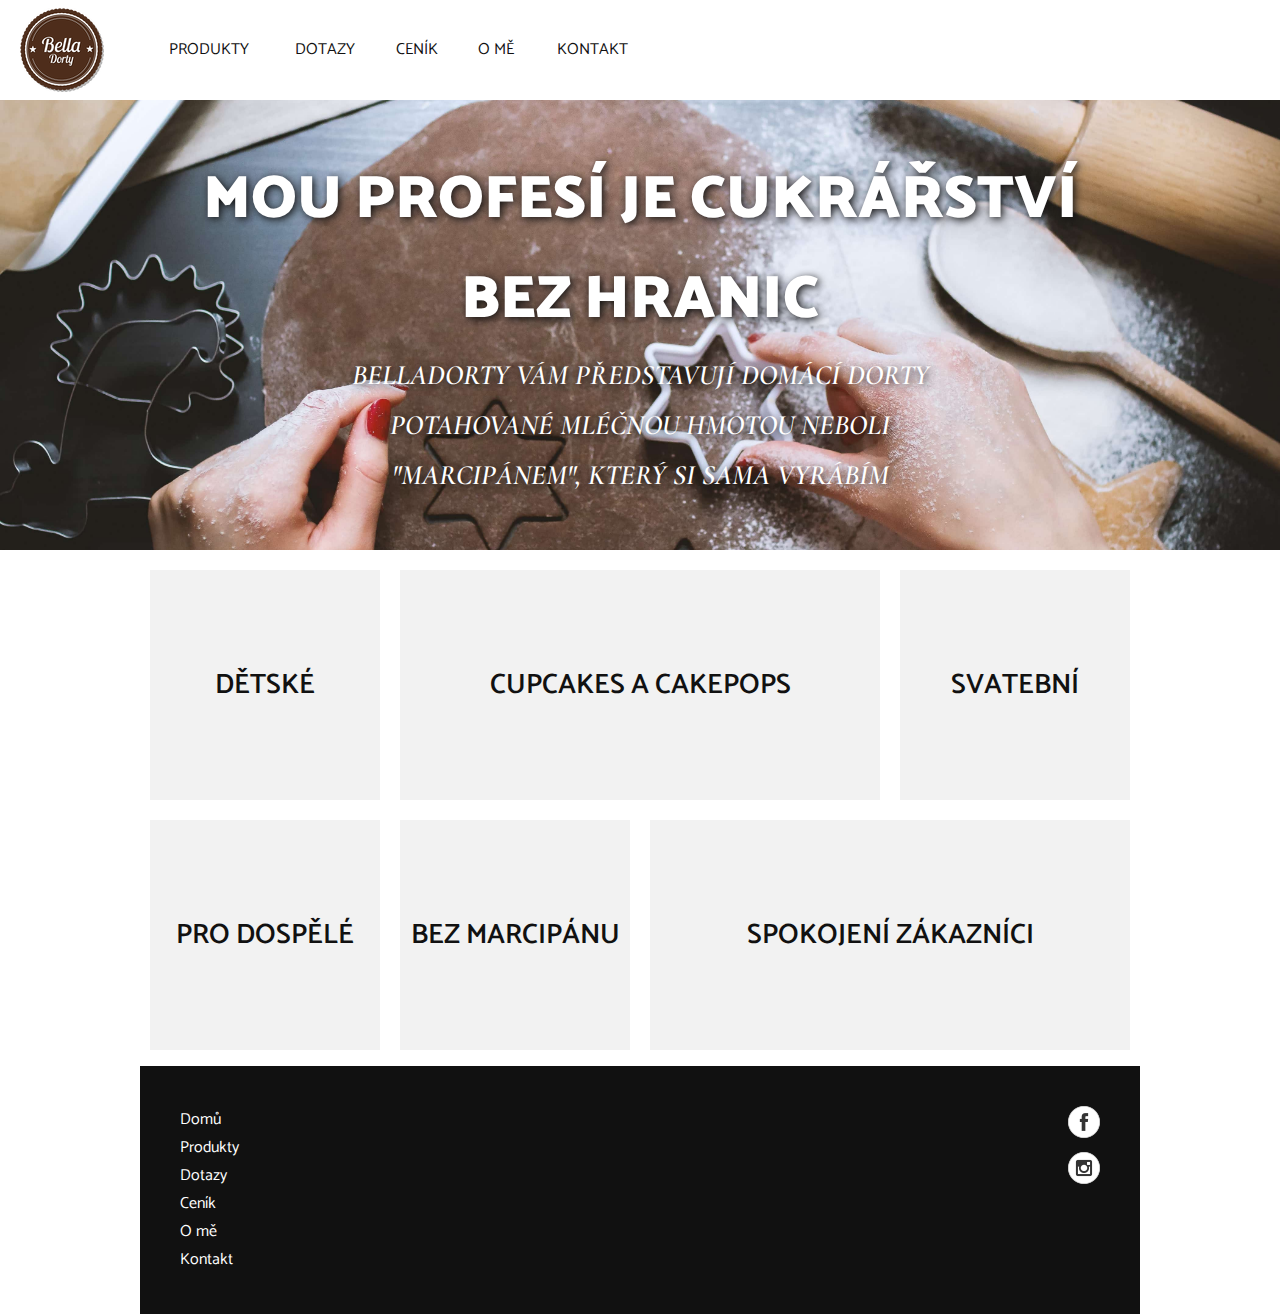
<file: code/index.html>
<!DOCTYPE html>
<html lang="cs">

<head>
  <meta charset="utf-8">
  <meta name="viewport" content="width=device-width , initial-scale=1">
  <meta http-equiv="refresh" content="0; url=html/index.html">
  <title>Bella Dorty</title>
</head>

</html>
</file>
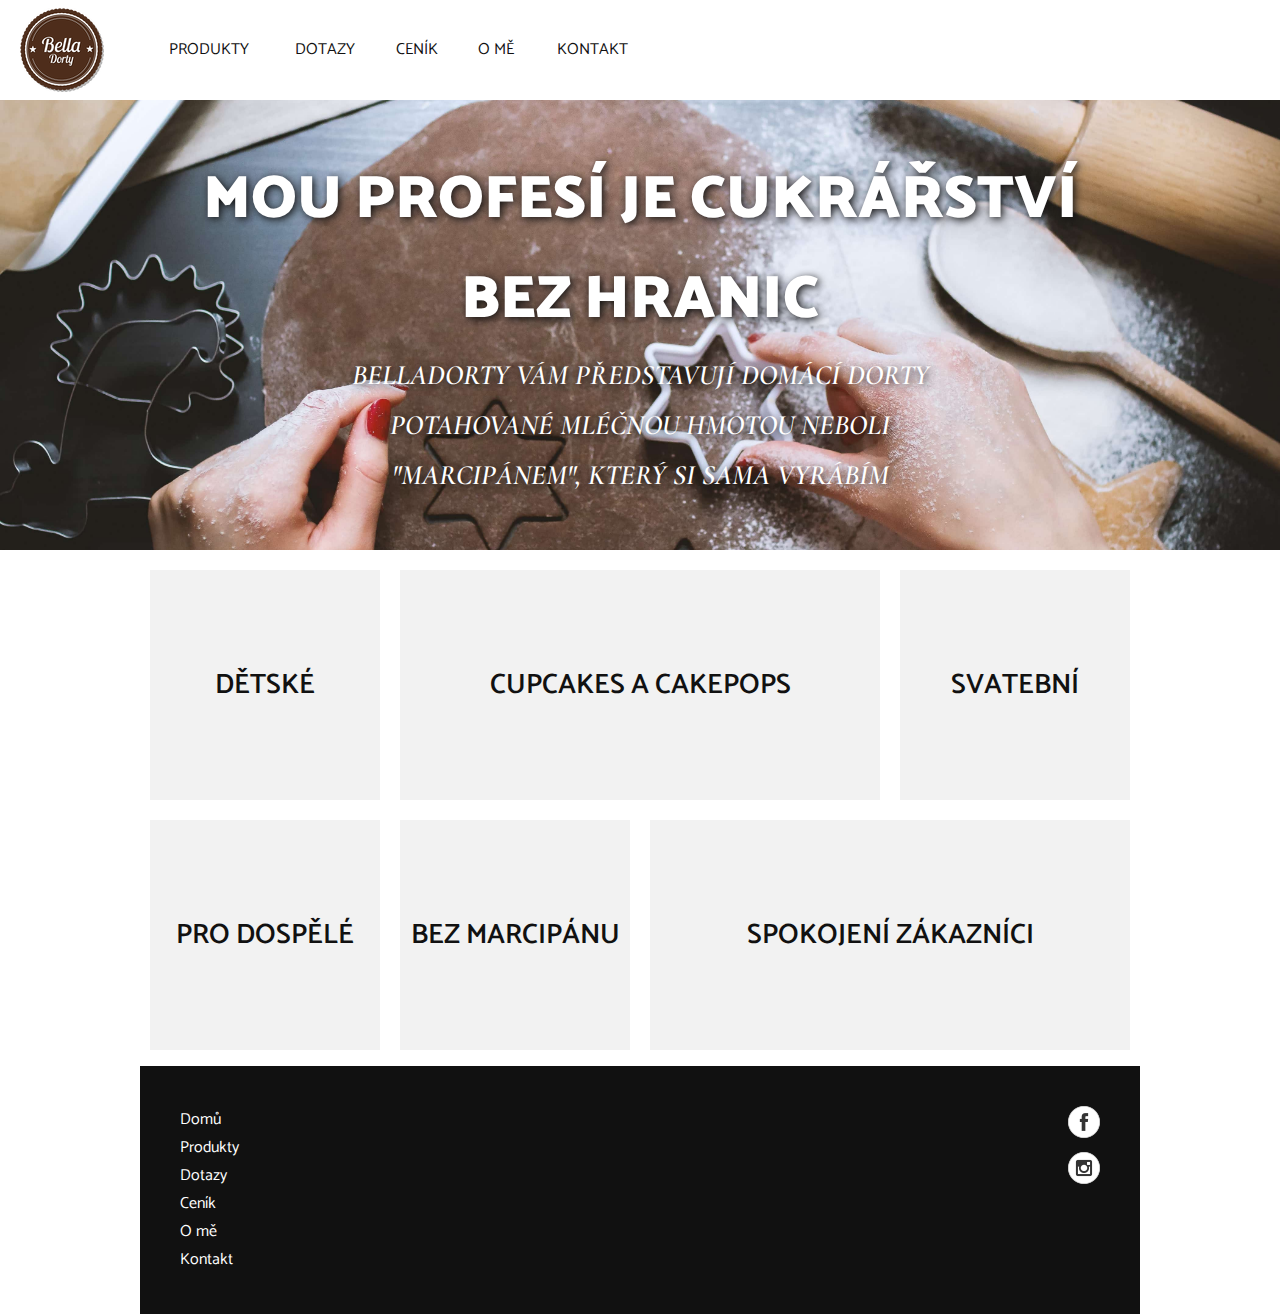
<file: code/html/index.html>
<!DOCTYPE html>
<html lang="cs">

<head>
  <meta charset="utf-8">
  <meta name="viewport" content="width=device-width, initial-scale=1">
  <script type="text/javascript" src="../js/ext-lib/jquery/jquery-3.3.1.min.js"></script>
  <script type="text/javascript" src="../js/bella-sandwich.js"></script>
  <link href="https://fonts.googleapis.com/css?family=Catamaran:100,200,300,400,500,600,700,800,900" rel="stylesheet">
  <link href="https://fonts.googleapis.com/css?family=Cormorant+Garamond:300,300i,400,400i,500,500i,600,600i,700,700i" rel="stylesheet">
  <link rel="stylesheet" type="text/css" href="../css/style.css">
  <title>Bella Dorty</title>
</head>

<body>
  <header>
    <a href="index.html" title="Bella Dorty" class="bella-brand">
      <img src="../image/brand.png" alt="Bella Dorty">
    </a>
    <nav>
      <a class="bella-nav-sandwich">
        <img src="../image/sandwich.png" alt="Bella Dorty">
      </a>
      <ul>
        <li><a href="product.html" class="bella-nav-button" data-text="Produkty">Produkty</a></li>
        <li><a href="question.html" class="bella-nav-button" data-text="Dotazy">Dotazy</a></li>
        <li><a href="#" class="bella-nav-button" data-text="Cenik">Ceník</a></li>
        <li><a href="about.html" class="bella-nav-button" data-text="O-me">O mě</a></li>
        <li><a href="contact.html" class="bella-nav-button" data-text="Kontakt">Kontakt</a></li>
      </ul>
    </nav>
  </header>
  <main>
    <section class="bella-index-banner">
      <div class="bella-banner-vertical-center">
        <h2>Mou profesí je cukrářství<br>bez hranic</h2>
        <h1>BellaDorty Vám představují domácí dorty potahované mléčnou hmotou neboli "marcipánem", který si sama vyrábím</h1>
      </div>
    </section>
    <div class="bella-wrapper">
      <section class="bella-index-links">
        <a href="#">
          <div class="bella-box-link-square">
            <h3>Dětské</h3>
          </div>
        </a>
        <a href="#">
          <div class="bella-box-link-rectangle">
            <h3>Cupcakes a Cakepops</h3>
          </div>
        </a>
        <a href="#">
          <div class="bella-box-link-square">
            <h3>Svatební</h3>
          </div>
        </a>
        <a href="#">
          <div class="bella-box-link-square">
            <h3>pro Dospělé</h3>
          </div>
        </a>
        <a href="#">
          <div class="bella-box-link-square">
            <h3>bez Marcipánu</h3>
          </div>
        </a>
        <a href="#">
          <div class="bella-box-link-rectangle">
            <h3>Spokojení Zákazníci</h3>
          </div>
        </a>
      </section>
    </div>
  </main>
  <div class="bella-wrapper">
    <footer>
      <ul class="bella-footer-links-main">
        <li><a href="index.html">Domů</a></li>
        <li><a href="product.html">Produkty</a></li>
        <li><a href="question.html">Dotazy</a></li>
        <li><a href="#">Ceník</a></li>
        <li><a href="about.html">O mě</a></li>
        <li><a href="contact.html">Kontakt</a></li>
      </ul>
      <div class="bella-footer-social-media">
        <a href="https://www.facebook.com/BellaDorty/" title="Facebook" target="_blank">
          <img src="../image/facebook-logo-button.png" alt="facebook icon">
        </a>
        <a href="https://www.instagram.com/explore/tags/belladorty/" title="Instagram" target="_blank">
          <img src="../image/instagram-logo-button.png" alt="instagram icon">
        </a>
      </div>
    </footer>
  </div>
</body>

</html>
</file>
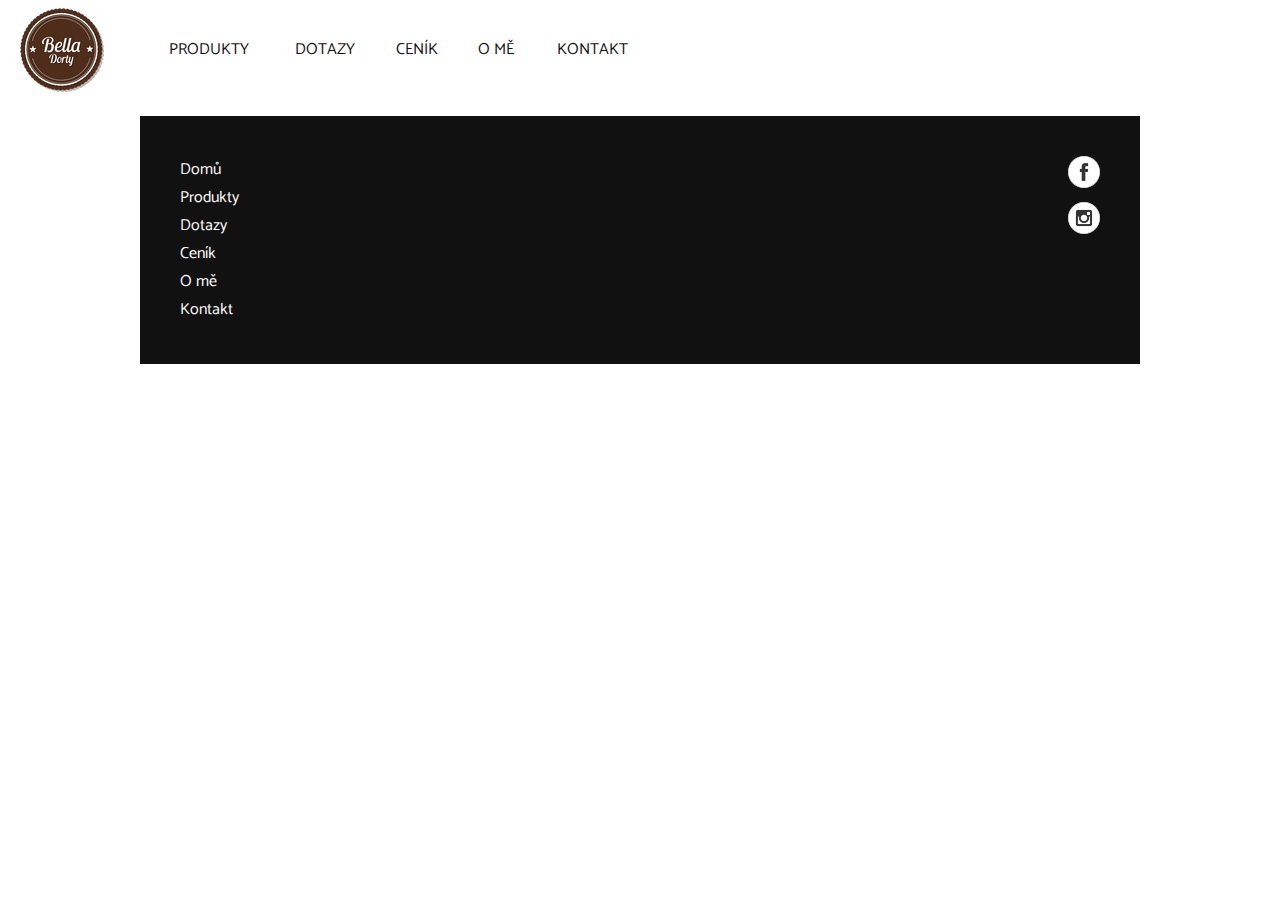
<file: code/html/about.html>
<!DOCTYPE html>
<html lang="cs">

<head>
  <meta charset="UTF-8">
  <meta name="viewport" content="width=device-width, initial-scale=1">
  <script type="text/javascript" src="../js/ext-lib/jquery/jquery-3.3.1.min.js"></script>
  <script type="text/javascript" src="../js/bella-sandwich.js"></script>
  <link href="https://fonts.googleapis.com/css?family=Catamaran:100,200,300,400,500,600,700,800,900" rel="stylesheet">
  <link href="https://fonts.googleapis.com/css?family=Cormorant+Garamond:300,300i,400,400i,500,500i,600,600i,700,700i" rel="stylesheet">
  <link rel="stylesheet" type="text/css" href="../css/style.css">
  <title>Bella Dorty | o mě</title>
</head>

<body>
  <header>
    <a href="../index.html" title="Bella Dorty" class="bella-brand">
      <img src="../image/brand.png" alt="Bella Dorty">
    </a>
    <nav>
      <a class="bella-nav-sandwich">
        <img src="../image/sandwich.png" alt="Bella Dorty">
      </a>
      <ul>
        <li><a href="product.html" class="bella-nav-button" data-text="Produkty">Produkty</a></li>
        <li><a href="question.html" class="bella-nav-button" data-text="Dotazy">Dotazy</a></li>
        <li><a href="#" class="bella-nav-button" data-text="Cenik">Ceník</a></li>
        <li><a href="about.html" class="bella-nav-button" data-text="O-me">O mě</a></li>
        <li><a href="contact.html" class="bella-nav-button" data-text="Kontakt">Kontakt</a></li>
      </ul>
    </nav>
  </header>
  <main>

  </main>
  <div class="bella-wrapper">
    <footer>
      <ul class="bella-footer-links-main">
        <li><a href="../index.html">Domů</a></li>
        <li><a href="product.html">Produkty</a></li>
        <li><a href="question.html">Dotazy</a></li>
        <li><a href="#">Ceník</a></li>
        <li><a href="about.html">O mě</a></li>
        <li><a href="contact.html">Kontakt</a></li>
      </ul>
      <div class="bella-footer-social-media">
        <a href="https://www.facebook.com/BellaDorty/" title="Facebook" target="_blank">
          <img src="../image/facebook-logo-button.png" alt="facebook icon">
        </a>
        <a href="https://www.instagram.com/explore/tags/belladorty/" title="Instagram" target="_blank">
          <img src="../image/instagram-logo-button.png" alt="instagram icon">
        </a>
      </div>
    </footer>
  </div>
</body>

</html>
</file>
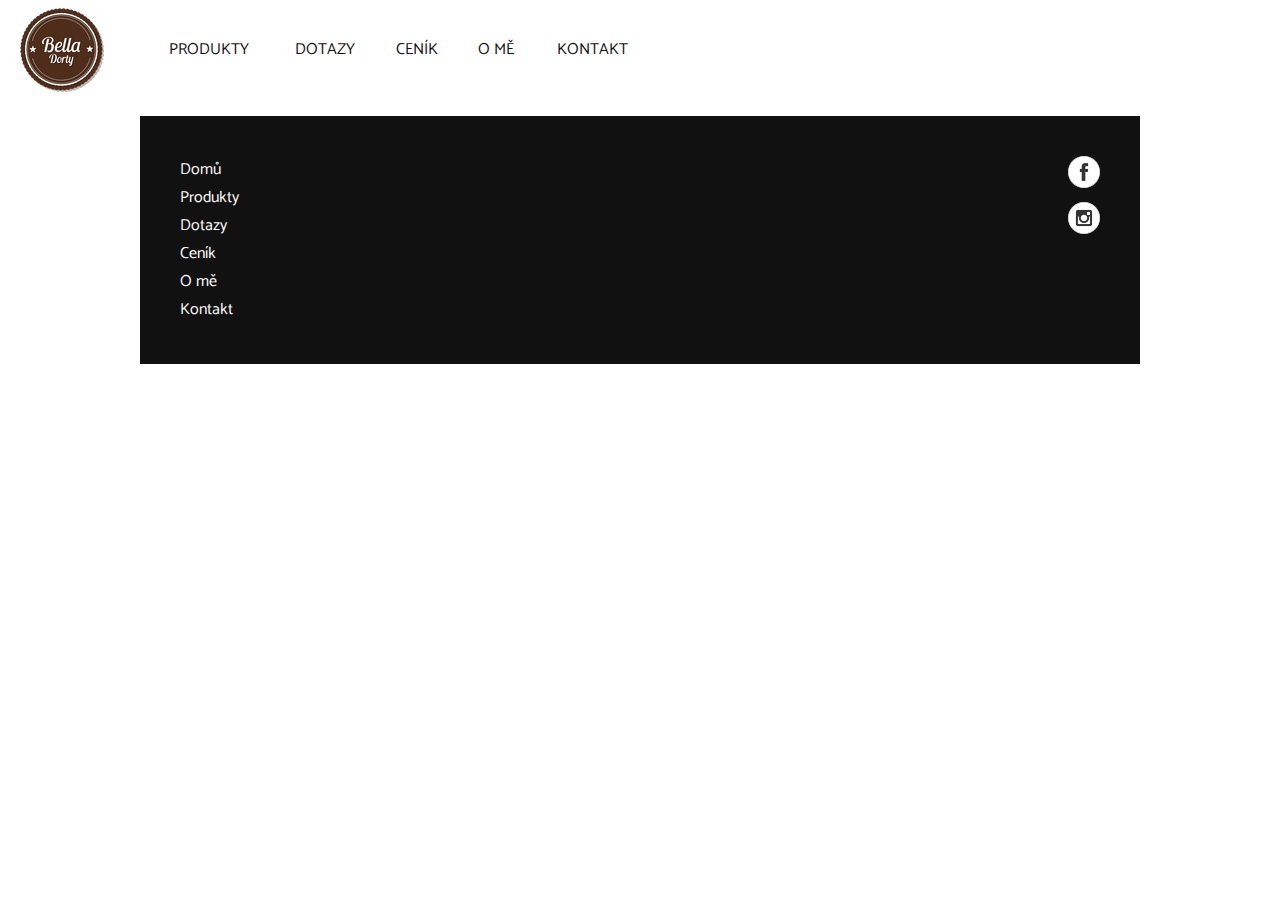
<file: code/html/contact.html>
<!DOCTYPE html>
<html lang="cs">

<head>
  <meta charset="UTF-8">
  <meta name="viewport" content="width=device-width, initial-scale=1">
  <script type="text/javascript" src="../js/ext-lib/jquery/jquery-3.3.1.min.js"></script>
  <script type="text/javascript" src="../js/bella-sandwich.js"></script>
  <link href="https://fonts.googleapis.com/css?family=Catamaran:100,200,300,400,500,600,700,800,900" rel="stylesheet">
  <link href="https://fonts.googleapis.com/css?family=Cormorant+Garamond:300,300i,400,400i,500,500i,600,600i,700,700i" rel="stylesheet">
  <link rel="stylesheet" type="text/css" href="../css/style.css">
  <title>Bella Dorty | kontakt</title>
</head>

<body>
  <header>
    <a href="../index.html" title="Bella Dorty" class="bella-brand">
      <img src="../image/brand.png" alt="Bella Dorty">
    </a>
    <nav>
      <a class="bella-nav-sandwich">
        <img src="../image/sandwich.png" alt="Bella Dorty">
      </a>
      <ul>
        <li><a href="product.html" class="bella-nav-button" data-text="Produkty">Produkty</a></li>
        <li><a href="question.html" class="bella-nav-button" data-text="Dotazy">Dotazy</a></li>
        <li><a href="#" class="bella-nav-button" data-text="Cenik">Ceník</a></li>
        <li><a href="about.html" class="bella-nav-button" data-text="O-me">O mě</a></li>
        <li><a href="contact.html" class="bella-nav-button" data-text="Kontakt">Kontakt</a></li>
      </ul>
    </nav>
  </header>
  <main>

  </main>
  <div class="bella-wrapper">
    <footer>
      <ul class="bella-footer-links-main">
        <li><a href="../index.html">Domů</a></li>
        <li><a href="product.html">Produkty</a></li>
        <li><a href="question.html">Dotazy</a></li>
        <li><a href="#">Ceník</a></li>
        <li><a href="about.html">O mě</a></li>
        <li><a href="contact.html">Kontakt</a></li>
      </ul>
      <div class="bella-footer-social-media">
        <a href="https://www.facebook.com/BellaDorty/" title="Facebook" target="_blank">
          <img src="../image/facebook-logo-button.png" alt="facebook icon">
        </a>
        <a href="https://www.instagram.com/explore/tags/belladorty/" title="Instagram" target="_blank">
          <img src="../image/instagram-logo-button.png" alt="instagram icon">
        </a>
      </div>
    </footer>
  </div>
</body>

</html>
</file>
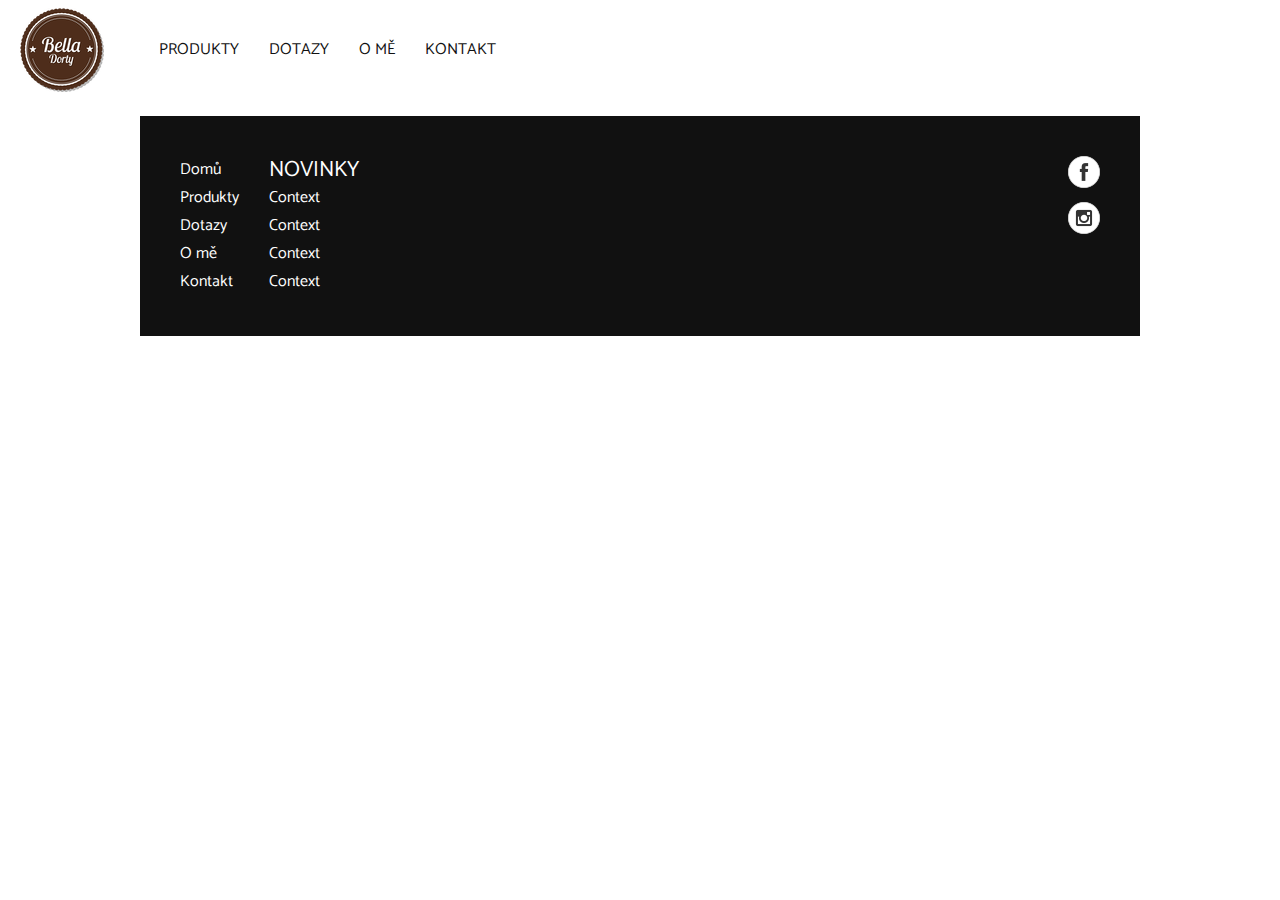
<file: code/html/dotazy.html>
<!DOCTYPE html>
<html lang="cs">

<head>
  <meta charset="UTF-8">
  <meta name="viewport" content="width=device-width, initial-scale=1">
  <link href="https://fonts.googleapis.com/css?family=Catamaran" rel="stylesheet">
  <link href="https://fonts.googleapis.com/css?family=Cormorant+Garamond" rel="stylesheet">
  <link rel="stylesheet" type="text/css" href="../css/style.css">
  <title>Bella Dorty | dotazy</title>
</head>

<body>
  <header>
    <a href="../index.html" title="Bella Dorty" class="bella-brand"><img src="../image/brand.png" alt="Bella Dorty"></a>
    <nav>
      <ul>
        <li><a href="produkty.html" class="bella-nav-button">Produkty</a></li>
        <li><a href="dotazy.html" class="bella-nav-button">Dotazy</a></li>
        <li><a href="ome.html" class="bella-nav-button">O mě</a></li>
        <li><a href="kontakt.html" class="bella-nav-button">Kontakt</a></li>
      </ul>
    </nav>
  </header>
  <main>

  </main>
  <div class="bella-wrapper">
    <footer>
      <ul class="bella-footer-links-main">
        <li><a href="../index.html">Domů</a></li>
        <li><a href="produkty.html">Produkty</a></li>
        <li><a href="dotazy.html">Dotazy</a></li>
        <li><a href="ome.html">O mě</a></li>
        <li><a href="kontakt.html">Kontakt</a></li>
      </ul>
      <ul class="bella-footer-links-novinky">
        <li>
          <p>Novinky</p>
        </li>
        <li><a href="#">Context</a></li>
        <li><a href="#">Context</a></li>
        <li><a href="#">Context</a></li>
        <li><a href="#">Context</a></li>
      </ul>
      <div class="bella-footer-social-media">
        <a href="https://www.facebook.com/BellaDorty/" target="_blank">
          <img src="../image/facebook-logo-button.png" alt="facebook icon">
        </a>
        <a href="https://www.instagram.com/explore/tags/belladorty/" target="_blank">
          <img src="../image/instagram-logo-button.png" alt="instagram icon">
        </a>
      </div>
    </footer>
  </div>
</body>

</html>
</file>
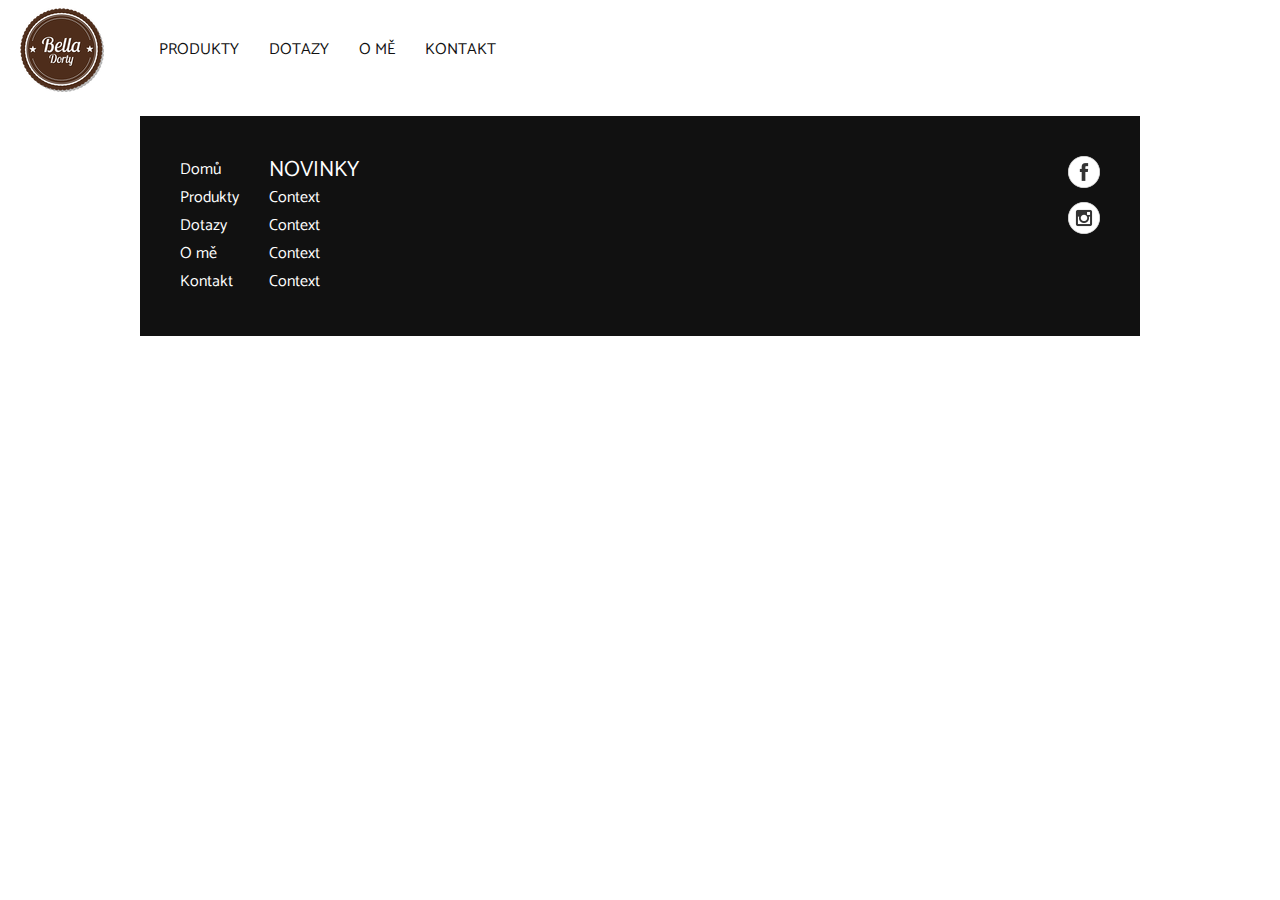
<file: code/html/kontakt.html>
<!DOCTYPE html>
<html lang="cs">

<head>
  <meta charset="UTF-8">
  <meta name="viewport" content="width=device-width, initial-scale=1">
  <link href="https://fonts.googleapis.com/css?family=Catamaran" rel="stylesheet">
  <link href="https://fonts.googleapis.com/css?family=Cormorant+Garamond" rel="stylesheet">
  <link rel="stylesheet" type="text/css" href="../css/style.css">
  <title>Bella Dorty | kontakt</title>
</head>

<body>
  <header>
    <a href="../index.html" title="Bella Dorty" class="bella-brand"><img src="../image/brand.png" alt="Bella Dorty"></a>
    <nav>
      <ul>
        <li><a href="produkty.html" class="bella-nav-button">Produkty</a></li>
        <li><a href="dotazy.html" class="bella-nav-button">Dotazy</a></li>
        <li><a href="ome.html" class="bella-nav-button">O mě</a></li>
        <li><a href="kontakt.html" class="bella-nav-button">Kontakt</a></li>
      </ul>
    </nav>
  </header>
  <main>

  </main>
  <div class="bella-wrapper">
    <footer>
      <ul class="bella-footer-links-main">
        <li><a href="../index.html">Domů</a></li>
        <li><a href="produkty.html">Produkty</a></li>
        <li><a href="dotazy.html">Dotazy</a></li>
        <li><a href="ome.html">O mě</a></li>
        <li><a href="kontakt.html">Kontakt</a></li>
      </ul>
      <ul class="bella-footer-links-novinky">
        <li>
          <p>Novinky</p>
        </li>
        <li><a href="#">Context</a></li>
        <li><a href="#">Context</a></li>
        <li><a href="#">Context</a></li>
        <li><a href="#">Context</a></li>
      </ul>
      <div class="bella-footer-social-media">
        <a href="https://www.facebook.com/BellaDorty/" target="_blank">
          <img src="../image/facebook-logo-button.png" alt="facebook icon">
        </a>
        <a href="https://www.instagram.com/explore/tags/belladorty/" target="_blank">
          <img src="../image/instagram-logo-button.png" alt="instagram icon">
        </a>
      </div>
    </footer>
  </div>
</body>

</html>
</file>
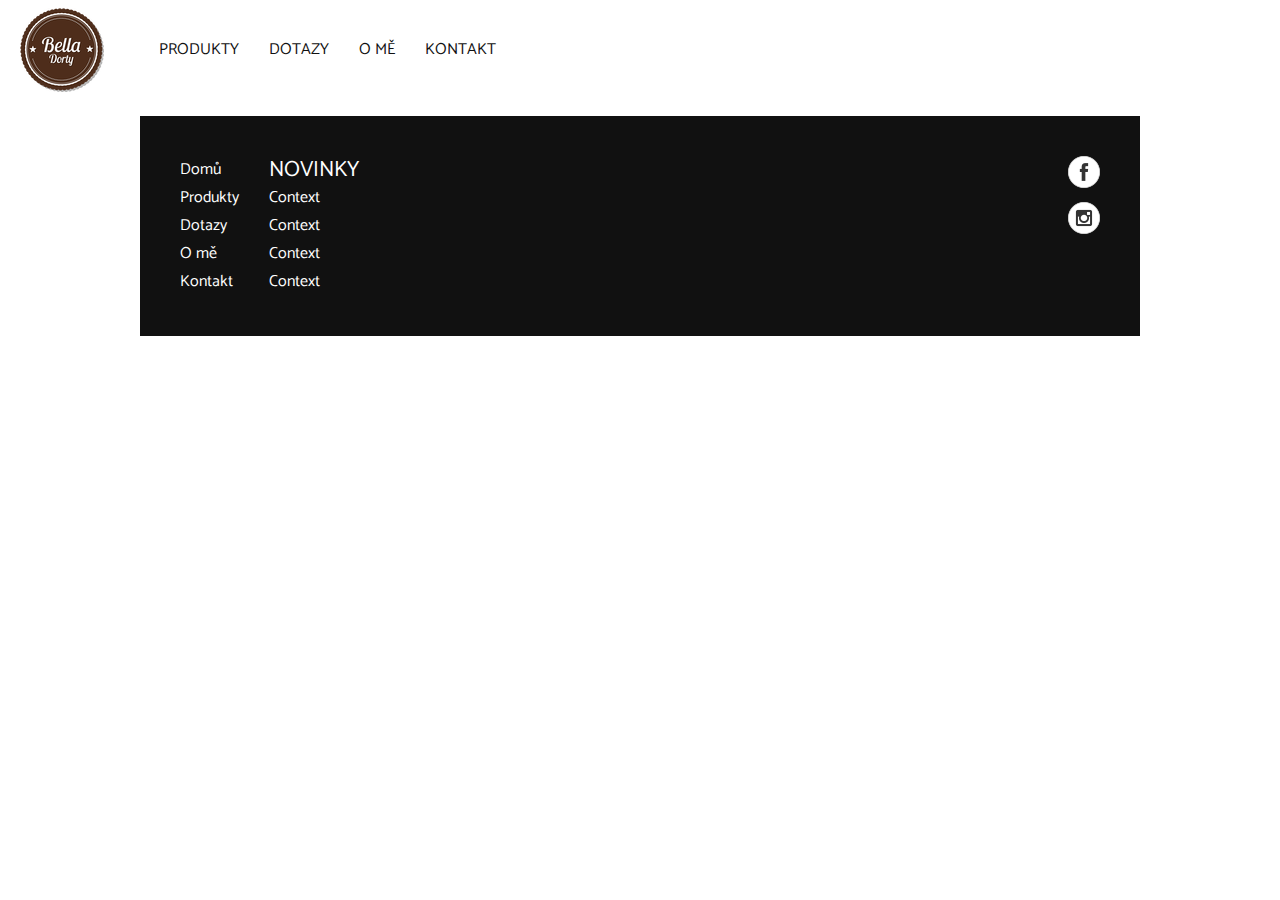
<file: code/html/ome.html>
<!DOCTYPE html>
<html lang="cs">

<head>
  <meta charset="UTF-8">
  <meta name="viewport" content="width=device-width, initial-scale=1">
  <link href="https://fonts.googleapis.com/css?family=Catamaran" rel="stylesheet">
  <link href="https://fonts.googleapis.com/css?family=Cormorant+Garamond" rel="stylesheet">
  <link rel="stylesheet" type="text/css" href="../css/style.css">
  <title>Bella Dorty | o mě</title>
</head>

<body>
  <header>
    <a href="../index.html" title="Bella Dorty" class="bella-brand"><img src="../image/brand.png" alt="Bella Dorty"></a>
    <nav>
      <ul>
        <li><a href="produkty.html" class="bella-nav-button">Produkty</a></li>
        <li><a href="dotazy.html" class="bella-nav-button">Dotazy</a></li>
        <li><a href="ome.html" class="bella-nav-button">O mě</a></li>
        <li><a href="kontakt.html" class="bella-nav-button">Kontakt</a></li>
      </ul>
    </nav>
  </header>
  <main>

  </main>
  <div class="bella-wrapper">
    <footer>
      <ul class="bella-footer-links-main">
        <li><a href="../index.html">Domů</a></li>
        <li><a href="produkty.html">Produkty</a></li>
        <li><a href="dotazy.html">Dotazy</a></li>
        <li><a href="ome.html">O mě</a></li>
        <li><a href="kontakt.html">Kontakt</a></li>
      </ul>
      <ul class="bella-footer-links-novinky">
        <li>
          <p>Novinky</p>
        </li>
        <li><a href="#">Context</a></li>
        <li><a href="#">Context</a></li>
        <li><a href="#">Context</a></li>
        <li><a href="#">Context</a></li>
      </ul>
      <div class="bella-footer-social-media">
        <a href="https://www.facebook.com/BellaDorty/" target="_blank">
          <img src="../image/facebook-logo-button.png" alt="facebook icon">
        </a>
        <a href="https://www.instagram.com/explore/tags/belladorty/" target="_blank">
          <img src="../image/instagram-logo-button.png" alt="instagram icon">
        </a>
      </div>
    </footer>
  </div>
</body>

</html>
</file>
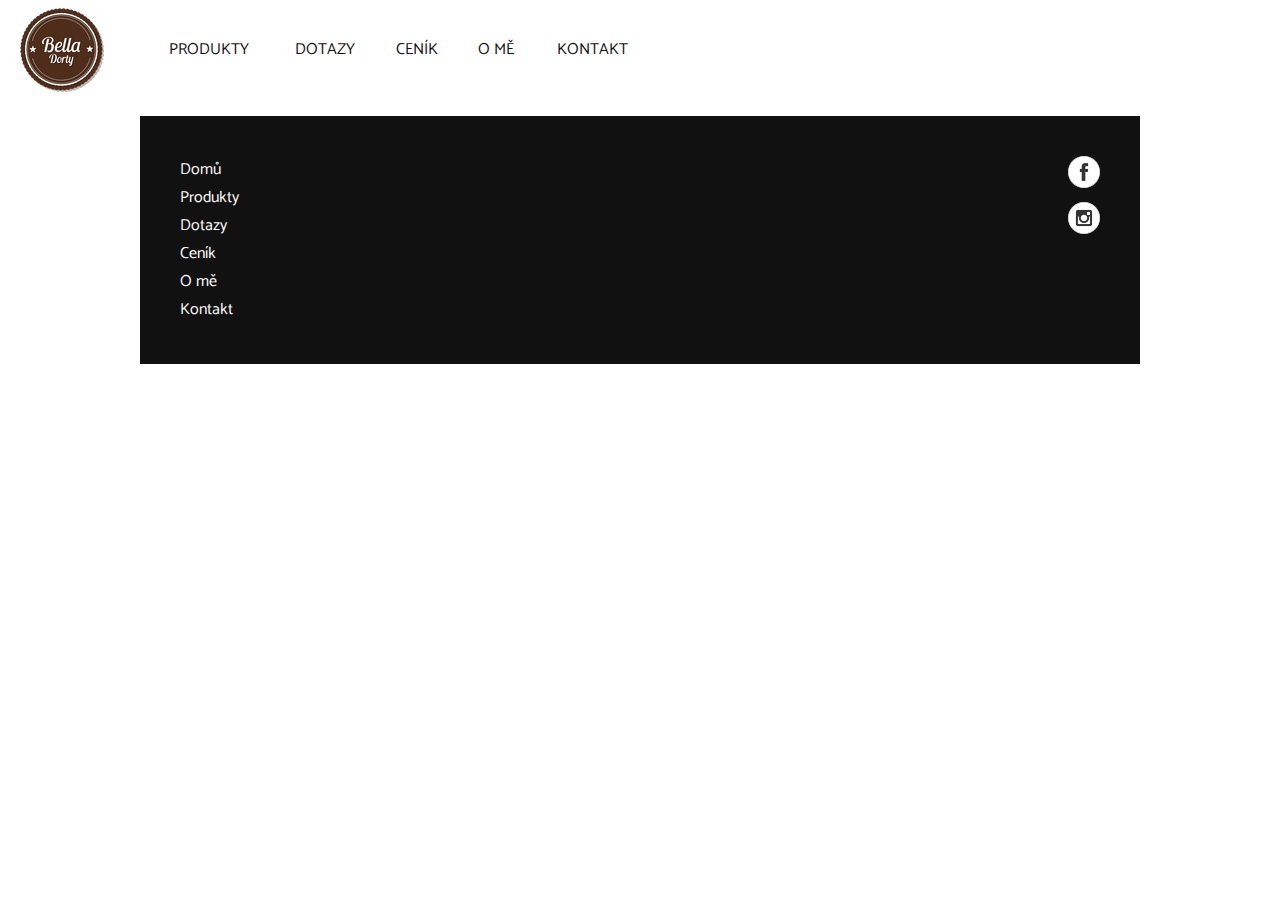
<file: code/html/product.html>
<!DOCTYPE html>
<html lang="cs">

<head>
  <meta charset="UTF-8">
  <meta name="viewport" content="width=device-width, initial-scale=1">
  <script type="text/javascript" src="../js/ext-lib/jquery/jquery-3.3.1.min.js"></script>
  <script type="text/javascript" src="../js/bella-sandwich.js"></script>
  <link href="https://fonts.googleapis.com/css?family=Catamaran:100,200,300,400,500,600,700,800,900" rel="stylesheet">
  <link href="https://fonts.googleapis.com/css?family=Cormorant+Garamond:300,300i,400,400i,500,500i,600,600i,700,700i" rel="stylesheet">
  <link rel="stylesheet" type="text/css" href="../css/style.css">
  <title>Bella Dorty | produkty</title>
</head>

<body>
  <header>
    <a href="../index.html" title="Bella Dorty" class="bella-brand">
      <img src="../image/brand.png" alt="Bella Dorty">
    </a>
    <nav>
      <a class="bella-nav-sandwich">
        <img src="../image/sandwich.png" alt="Bella Dorty">
      </a>
      <ul>
        <li><a href="product.html" class="bella-nav-button" data-text="Produkty">Produkty</a></li>
        <li><a href="question.html" class="bella-nav-button" data-text="Dotazy">Dotazy</a></li>
        <li><a href="#" class="bella-nav-button" data-text="Cenik">Ceník</a></li>
        <li><a href="about.html" class="bella-nav-button" data-text="O-me">O mě</a></li>
        <li><a href="contact.html" class="bella-nav-button" data-text="Kontakt">Kontakt</a></li>
      </ul>
    </nav>
  </header>
  <main>

  </main>
  <div class="bella-wrapper">
    <footer>
      <ul class="bella-footer-links-main">
        <li><a href="../index.html">Domů</a></li>
        <li><a href="product.html">Produkty</a></li>
        <li><a href="question.html">Dotazy</a></li>
        <li><a href="#">Ceník</a></li>
        <li><a href="about.html">O mě</a></li>
        <li><a href="contact.html">Kontakt</a></li>
      </ul>
      <div class="bella-footer-social-media">
        <a href="https://www.facebook.com/BellaDorty/" title="Facebook" target="_blank">
          <img src="../image/facebook-logo-button.png" alt="facebook icon">
        </a>
        <a href="https://www.instagram.com/explore/tags/belladorty/" title="Instagram" target="_blank">
          <img src="../image/instagram-logo-button.png" alt="instagram icon">
        </a>
      </div>
    </footer>
  </div>
</body>

</html>
</file>
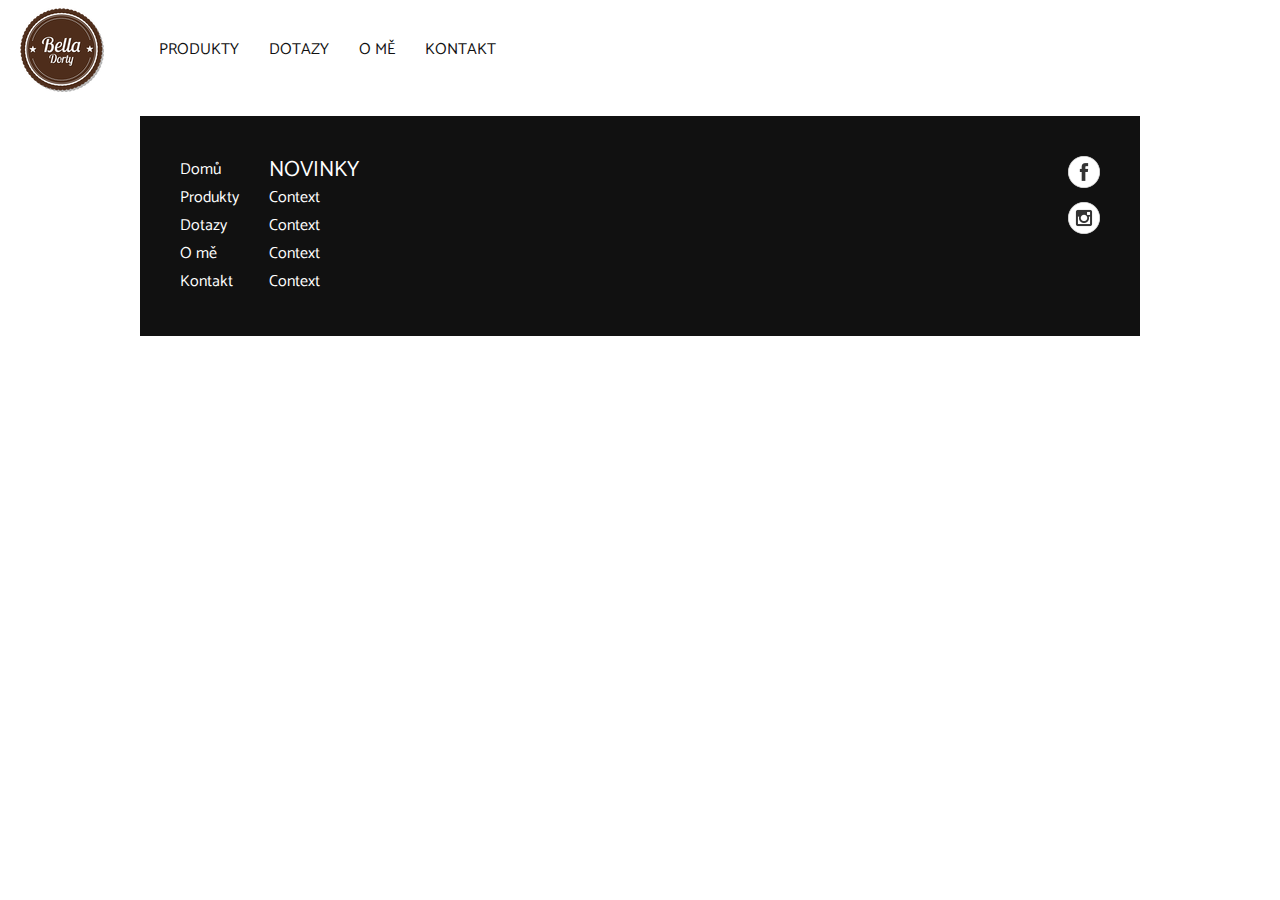
<file: code/html/produkty.html>
<!DOCTYPE html>
<html lang="cs">

<head>
  <meta charset="UTF-8">
  <meta name="viewport" content="width=device-width, initial-scale=1">
  <link href="https://fonts.googleapis.com/css?family=Catamaran" rel="stylesheet">
  <link href="https://fonts.googleapis.com/css?family=Cormorant+Garamond" rel="stylesheet">
  <link rel="stylesheet" type="text/css" href="../css/style.css">
  <title>Bella Dorty | produkty</title>
</head>

<body>
  <header>
    <a href="../index.html" title="Bella Dorty" class="bella-brand"><img src="../image/brand.png" alt="Bella Dorty"></a>
    <nav>
      <ul>
        <li><a href="produkty.html" class="bella-nav-button">Produkty</a></li>
        <li><a href="dotazy.html" class="bella-nav-button">Dotazy</a></li>
        <li><a href="ome.html" class="bella-nav-button">O mě</a></li>
        <li><a href="kontakt.html" class="bella-nav-button">Kontakt</a></li>
      </ul>
    </nav>
  </header>
  <main>

  </main>
  <div class="bella-wrapper">
    <footer>
      <ul class="bella-footer-links-main">
        <li><a href="../index.html">Domů</a></li>
        <li><a href="produkty.html">Produkty</a></li>
        <li><a href="dotazy.html">Dotazy</a></li>
        <li><a href="ome.html">O mě</a></li>
        <li><a href="kontakt.html">Kontakt</a></li>
      </ul>
      <ul class="bella-footer-links-novinky">
        <li>
          <p>Novinky</p>
        </li>
        <li><a href="#">Context</a></li>
        <li><a href="#">Context</a></li>
        <li><a href="#">Context</a></li>
        <li><a href="#">Context</a></li>
      </ul>
      <div class="bella-footer-social-media">
        <a href="https://www.facebook.com/BellaDorty/" target="_blank">
          <img src="../image/facebook-logo-button.png" alt="facebook icon">
        </a>
        <a href="https://www.instagram.com/explore/tags/belladorty/" target="_blank">
          <img src="../image/instagram-logo-button.png" alt="instagram icon">
        </a>
      </div>
    </footer>
  </div>
</body>

</html>
</file>
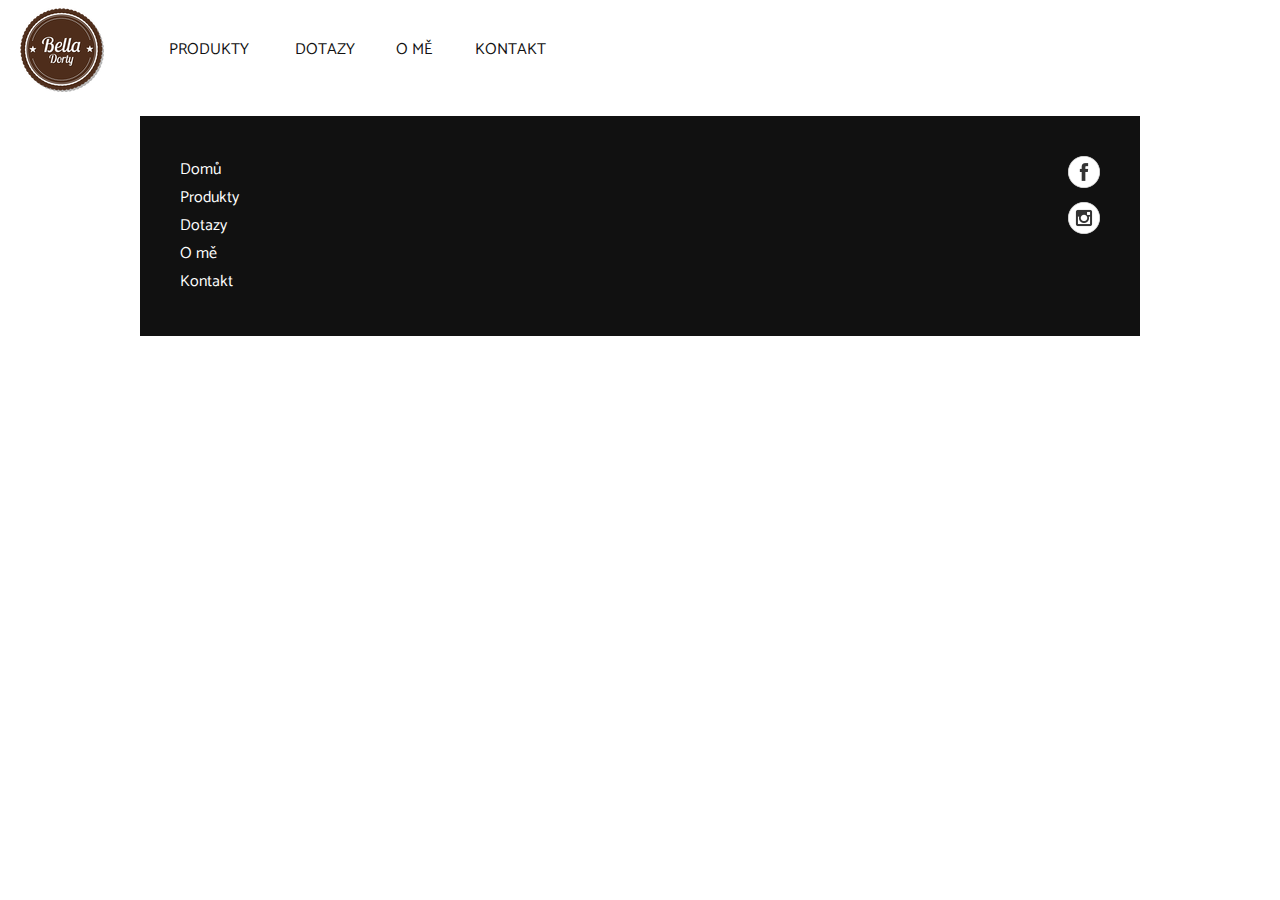
<file: code/html/quastion.html>
<!DOCTYPE html>
<html lang="cs">

<head>
  <meta charset="UTF-8">
  <meta name="viewport" content="width=device-width, initial-scale=1">
  <script type="text/javascript" src="../js/ext-lib/jquery/jquery-3.3.1.min.js"></script>
  <script type="text/javascript" src="../js/bella-sandwich.js"></script>
  <link href="https://fonts.googleapis.com/css?family=Catamaran:100,200,300,400,500,600,700,800,900" rel="stylesheet">
  <link href="https://fonts.googleapis.com/css?family=Cormorant+Garamond:300,300i,400,400i,500,500i,600,600i,700,700i" rel="stylesheet">
  <link rel="stylesheet" type="text/css" href="../css/style.css">
  <title>Bella Dorty | dotazy</title>
</head>

<body>
  <header>
    <a href="../index.html" title="Bella Dorty" class="bella-brand">
      <img src="../image/brand.png" alt="Bella Dorty">
    </a>
    <nav>
      <a class="bella-nav-sandwich">
        <img src="../image/sandwich.png" alt="Bella Dorty">
      </a>
      <ul>
        <li><a href="product.html" class="bella-nav-button" data-text="Produkty">Produkty</a></li>
        <li><a href="quastion.html" class="bella-nav-button" data-text="Dotazy">Dotazy</a></li>
        <li><a href="about.html" class="bella-nav-button" data-text="O-me">O mě</a></li>
        <li><a href="contact.html" class="bella-nav-button" data-text="Kontakt">Kontakt</a></li>
      </ul>
    </nav>
  </header>
  <main>

  </main>
  <div class="bella-wrapper">
    <footer>
      <ul class="bella-footer-links-main">
        <li><a href="../index.html">Domů</a></li>
        <li><a href="product.html">Produkty</a></li>
        <li><a href="quastion.html">Dotazy</a></li>
        <li><a href="about.html">O mě</a></li>
        <li><a href="contact.html">Kontakt</a></li>
      </ul>
      <div class="bella-footer-social-media">
        <a href="https://www.facebook.com/BellaDorty/" title="Facebook" target="_blank">
          <img src="../image/facebook-logo-button.png" alt="facebook icon">
        </a>
        <a href="https://www.instagram.com/explore/tags/belladorty/" title="Instagram" target="_blank">
          <img src="../image/instagram-logo-button.png" alt="instagram icon">
        </a>
      </div>
    </footer>
  </div>
</body>

</html>
</file>
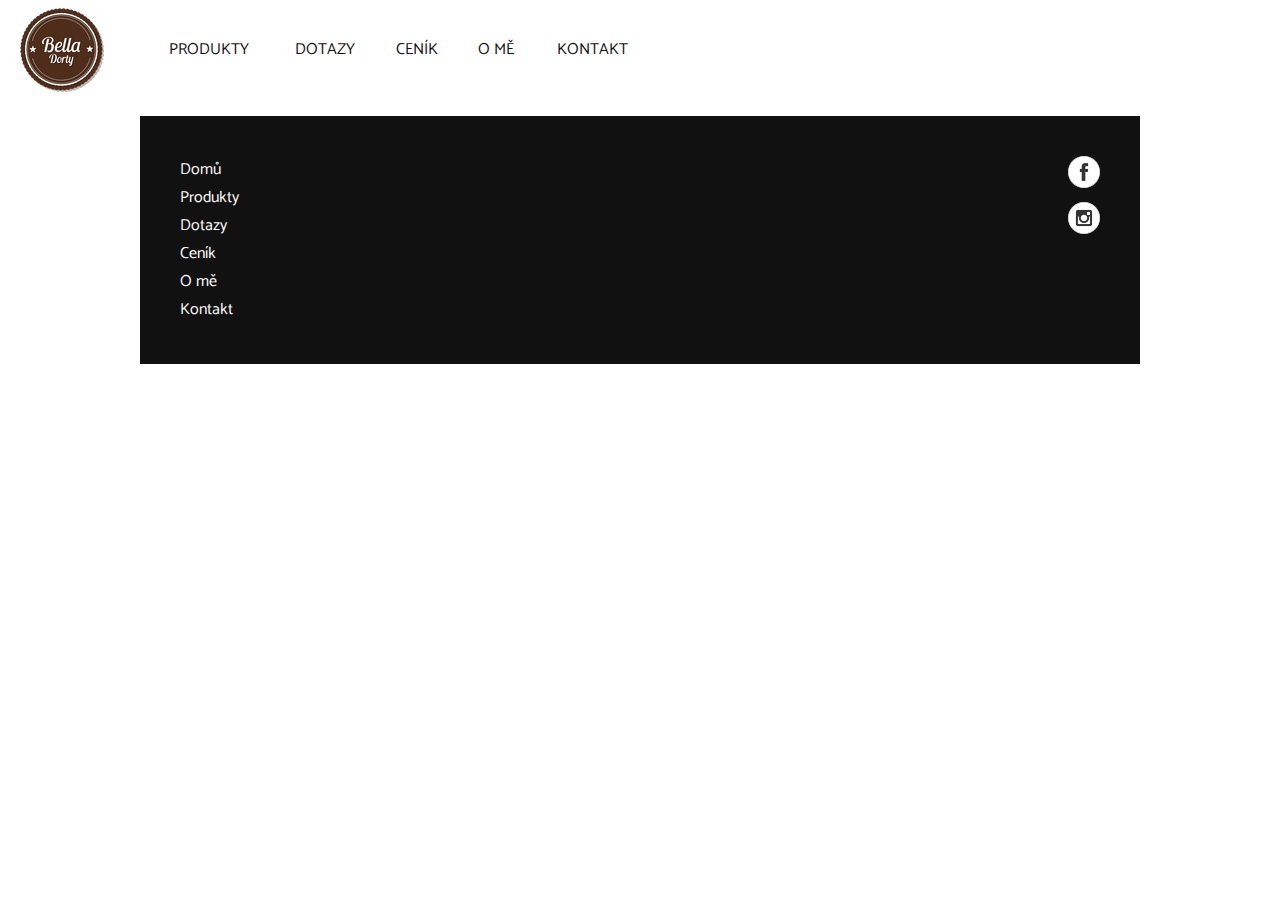
<file: code/html/question.html>
<!DOCTYPE html>
<html lang="cs">

<head>
  <meta charset="UTF-8">
  <meta name="viewport" content="width=device-width, initial-scale=1">
  <script type="text/javascript" src="../js/ext-lib/jquery/jquery-3.3.1.min.js"></script>
  <script type="text/javascript" src="../js/bella-sandwich.js"></script>
  <link href="https://fonts.googleapis.com/css?family=Catamaran:100,200,300,400,500,600,700,800,900" rel="stylesheet">
  <link href="https://fonts.googleapis.com/css?family=Cormorant+Garamond:300,300i,400,400i,500,500i,600,600i,700,700i" rel="stylesheet">
  <link rel="stylesheet" type="text/css" href="../css/style.css">
  <title>Bella Dorty | dotazy</title>
</head>

<body>
  <header>
    <a href="../index.html" title="Bella Dorty" class="bella-brand">
      <img src="../image/brand.png" alt="Bella Dorty">
    </a>
    <nav>
      <a class="bella-nav-sandwich">
        <img src="../image/sandwich.png" alt="Bella Dorty">
      </a>
      <ul>
        <li><a href="product.html" class="bella-nav-button" data-text="Produkty">Produkty</a></li>
        <li><a href="question.html" class="bella-nav-button" data-text="Dotazy">Dotazy</a></li>
        <li><a href="#" class="bella-nav-button" data-text="Cenik">Ceník</a></li>
        <li><a href="about.html" class="bella-nav-button" data-text="O-me">O mě</a></li>
        <li><a href="contact.html" class="bella-nav-button" data-text="Kontakt">Kontakt</a></li>
      </ul>
    </nav>
  </header>
  <main>

  </main>
  <div class="bella-wrapper">
    <footer>
      <ul class="bella-footer-links-main">
        <li><a href="../index.html">Domů</a></li>
        <li><a href="product.html">Produkty</a></li>
        <li><a href="question.html">Dotazy</a></li>
        <li><a href="#">Ceník</a></li>
        <li><a href="about.html">O mě</a></li>
        <li><a href="contact.html">Kontakt</a></li>
      </ul>
      <div class="bella-footer-social-media">
        <a href="https://www.facebook.com/BellaDorty/" title="Facebook" target="_blank">
          <img src="../image/facebook-logo-button.png" alt="facebook icon">
        </a>
        <a href="https://www.instagram.com/explore/tags/belladorty/" title="Instagram" target="_blank">
          <img src="../image/instagram-logo-button.png" alt="instagram icon">
        </a>
      </div>
    </footer>
  </div>
</body>

</html>
</file>
<file: code/css/style.css>
* {
  text-decoration: none;
  margin: 0;
  padding: 0;
}

main {
  padding-top: 100px;
}

/*HEADER*/

header {
  position: fixed;
  background-color: #ffffff;
  width: 100%;
  height: 100px;
}

header .bella-brand {
  margin: 8px 0 0 0;
  padding: 0 20px 0 20px;
  float: left;
}

header nav .bella-nav-sandwich {
  display: inline-block;
  float: right;
  height: 32px;
  width: 32px;
  cursor: pointer;
  line height: 32px;
  margin: 34px 20px;
}

header nav ul {
  overflow: hidden;
  background-color: #ffffff;
  width: 100%;
  height: 0;
}

header nav ul.open {
  height: auto;
}

header nav ul li {
  float: none;
  list-style: none;
  padding: 0 15px;
  line-height: 40px;
}

header nav ul li a {
  font-family: 'Catamaran', sans-serif;
  font-size: 16px;
  color: #111111;
  text-transform: uppercase;
  border-bottom: 1px solid #bababa;
  display: block;
}

header nav ul li a:hover {
  font-size: 20px;
}

header nav ul li a::after {
  display: block;
  content: attr(data-text);
  font-size: 20px;
  height: 0px;
  overflow: hidden;
  visibility: hidden;
}

@media only screen and (min-width: 1000px) {
  header nav .bella-nav-sandwich {
    display: none;
  }
  header nav ul {
    display: table;
    float: left;
    background-color: none;
    width: auto;
    margin: 20px 0 0 20px;
  }
  header nav ul li {
    display: block;
    float: left;
    padding: 0 15px;
  }
  header nav ul li a {
    line-height: 60px;
    border-bottom: none;
    text-align: center;
  }
}

/*INDEX*/

.bella-index-banner {
  width: 100%;
  height: calc(100vh - 100px);
  background-image: url("../image/banner.jpg");
  background-repeat: no-repeat;
  background-position: center;
  background-size: cover;
  display: table;
}

.bella-banner-vertical-center {
  display: table-cell;
  vertical-align: middle;
}

.bella-index-banner h2 {
  font-family: 'Catamaran', sans-serif;
  font-size: 44px;
  font-weight: 900;
  line-height: 80px;
  color: #ffffff;
  text-transform: uppercase;
  text-align: center;
  text-shadow: 2px 2px 8px #111111;
}

.bella-index-banner h1 {
  font-family: 'Cormorant Garamond', serif;
  font-size: 25px;
  font-style: italic;
  font-weight: 600;
  line-height: 40px;
  color: #ffffff;
  text-transform: uppercase;
  text-align: center;
  text-shadow: 2px 2px 8px #111111;
}

.bella-index-links div {
  margin: 16px 16px 0;
  width: calc(100% - 32px);
  height: 100px;
  background-color: #f2f2f2;
}

.bella-index-links div h3 {
  font-family: 'Catamaran', sans-serif;
  font-size: 28px;
  font-weight: 600;
  line-height: 100px;
  color: #111111;
  text-transform: uppercase;
  text-align: center;
}

.bella-index-links div h3:hover {
  background-color: #ffe1e6;
}

@media only screen and (min-width: 1000px) {
  .bella-wrapper {
    width: 1000px;
    margin: 0 auto;
  }
  .bella-index-banner {
    height: 450px;
  }
  .bella-index-banner h2 {
    font-size: 60px;
    line-height: 100px;
  }
  .bella-index-banner h1 {
    display: block;
    width: 650px;
    margin: 0 auto;
    font-size: 28px;
    line-height: 50px;
  }
  .bella-index-links {
    overflow: hidden;
  }
  .bella-index-links div {
    margin: 20px 10px 0;
    height: 230px;
    float: left;
  }
  .bella-box-link-square {
    width: calc(25% - 20px) !important;
  }
  .bella-box-link-rectangle {
    width: calc(50% - 20px) !important;
  }
  .bella-index-links div h3 {
    line-height: 230px;
  }
}

/*FOOTER*/

footer {
  width: calc(100% - 80px);
  padding: 40px 40px;
  margin-top: 16px;
  background-color: #111111;
  overflow: hidden;
}

footer ul {
  width: auto;
  float: left;
}

footer ul li {
  display: block;
  list-style: none;
}

footer ul li a {
  font-family: 'Catamaran', sans-serif;
  font-size: 16px;
  color: #ffffff;
  line-height: 28px;
}

footer ul li a:hover {
  text-decoration: underline;
}

.bella-footer-social-media {
  width: 32px;
  float: right;
}

.bella-footer-social-media img {
  width: 100%;
  margin-bottom: 10px;
}

@media only screen and (min-width: 1000px) {
  footer ul {
    padding-right: 30px;
  }
  footer ul li p {
    font-family: 'Catamaran', sans-serif;
    font-size: 22px;
    color: #ffffff;
    line-height: 28px;
    text-transform: uppercase;
  }
}
</file>
